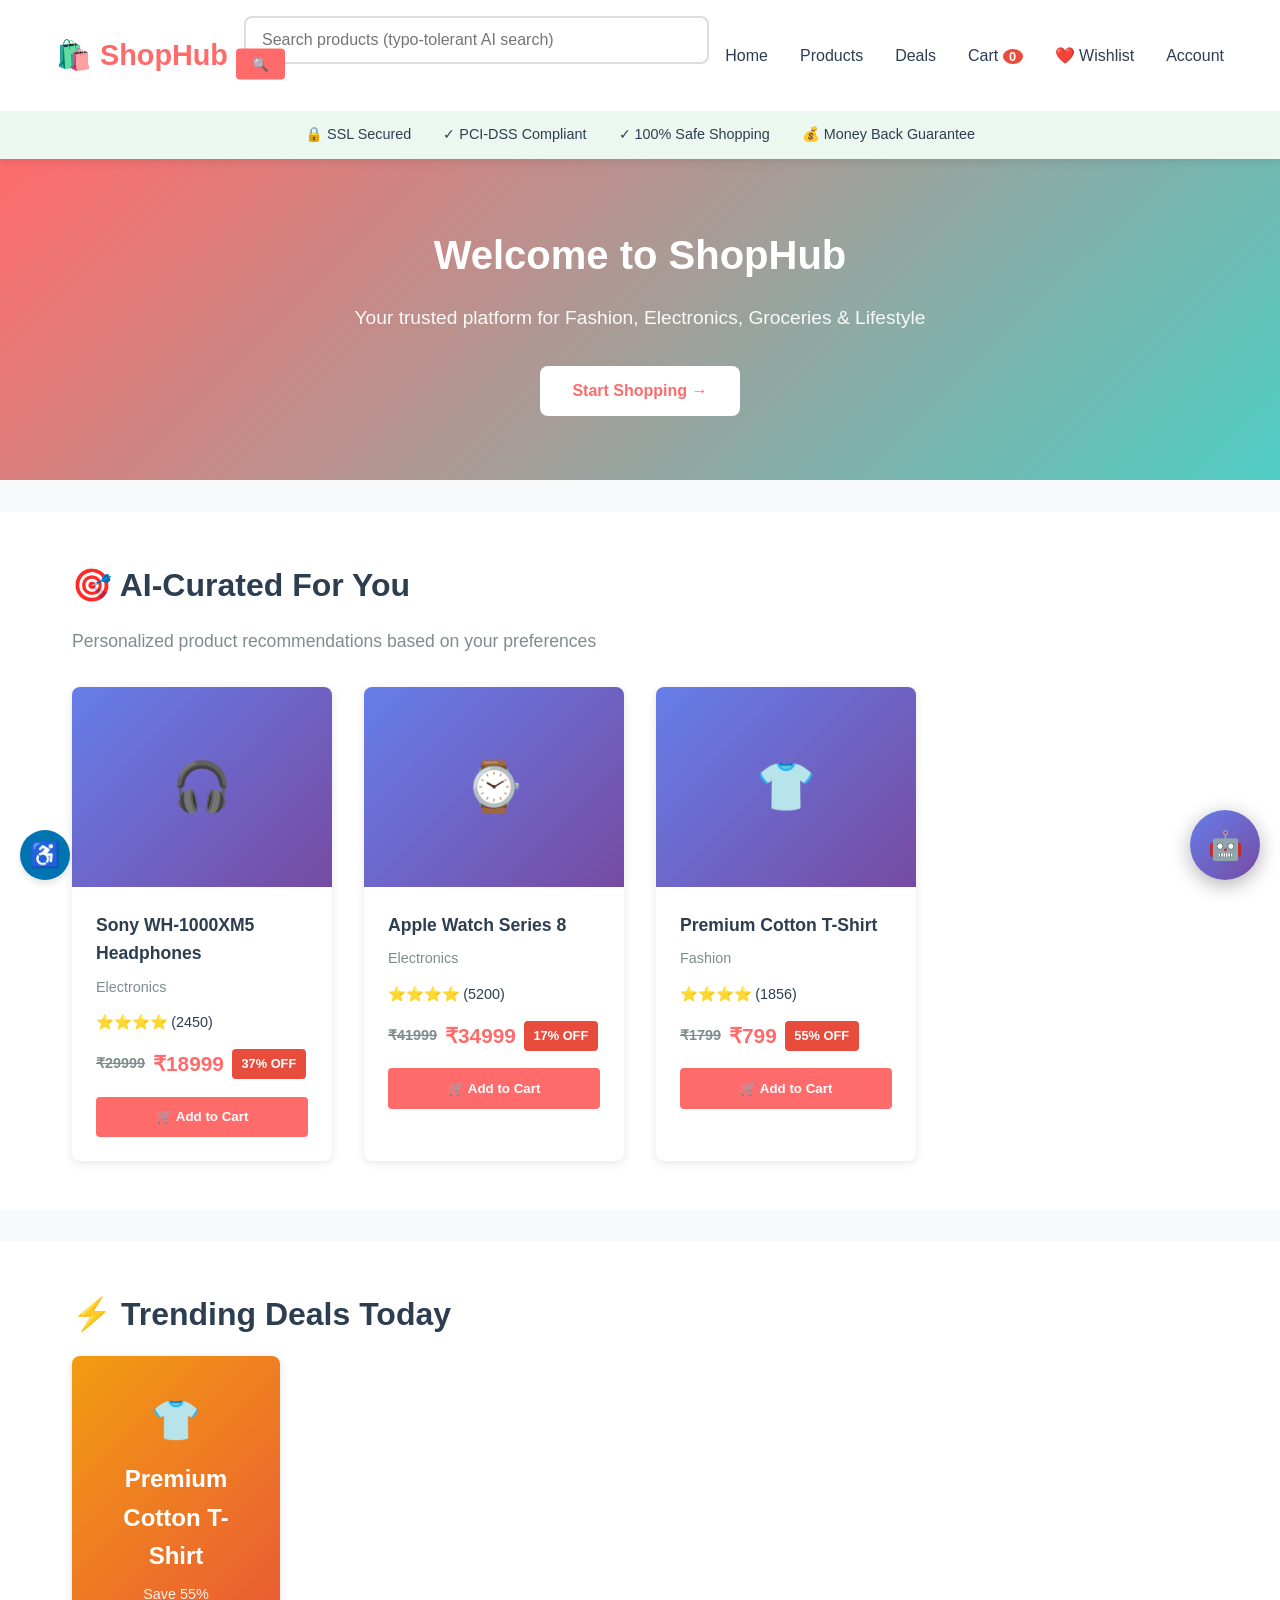
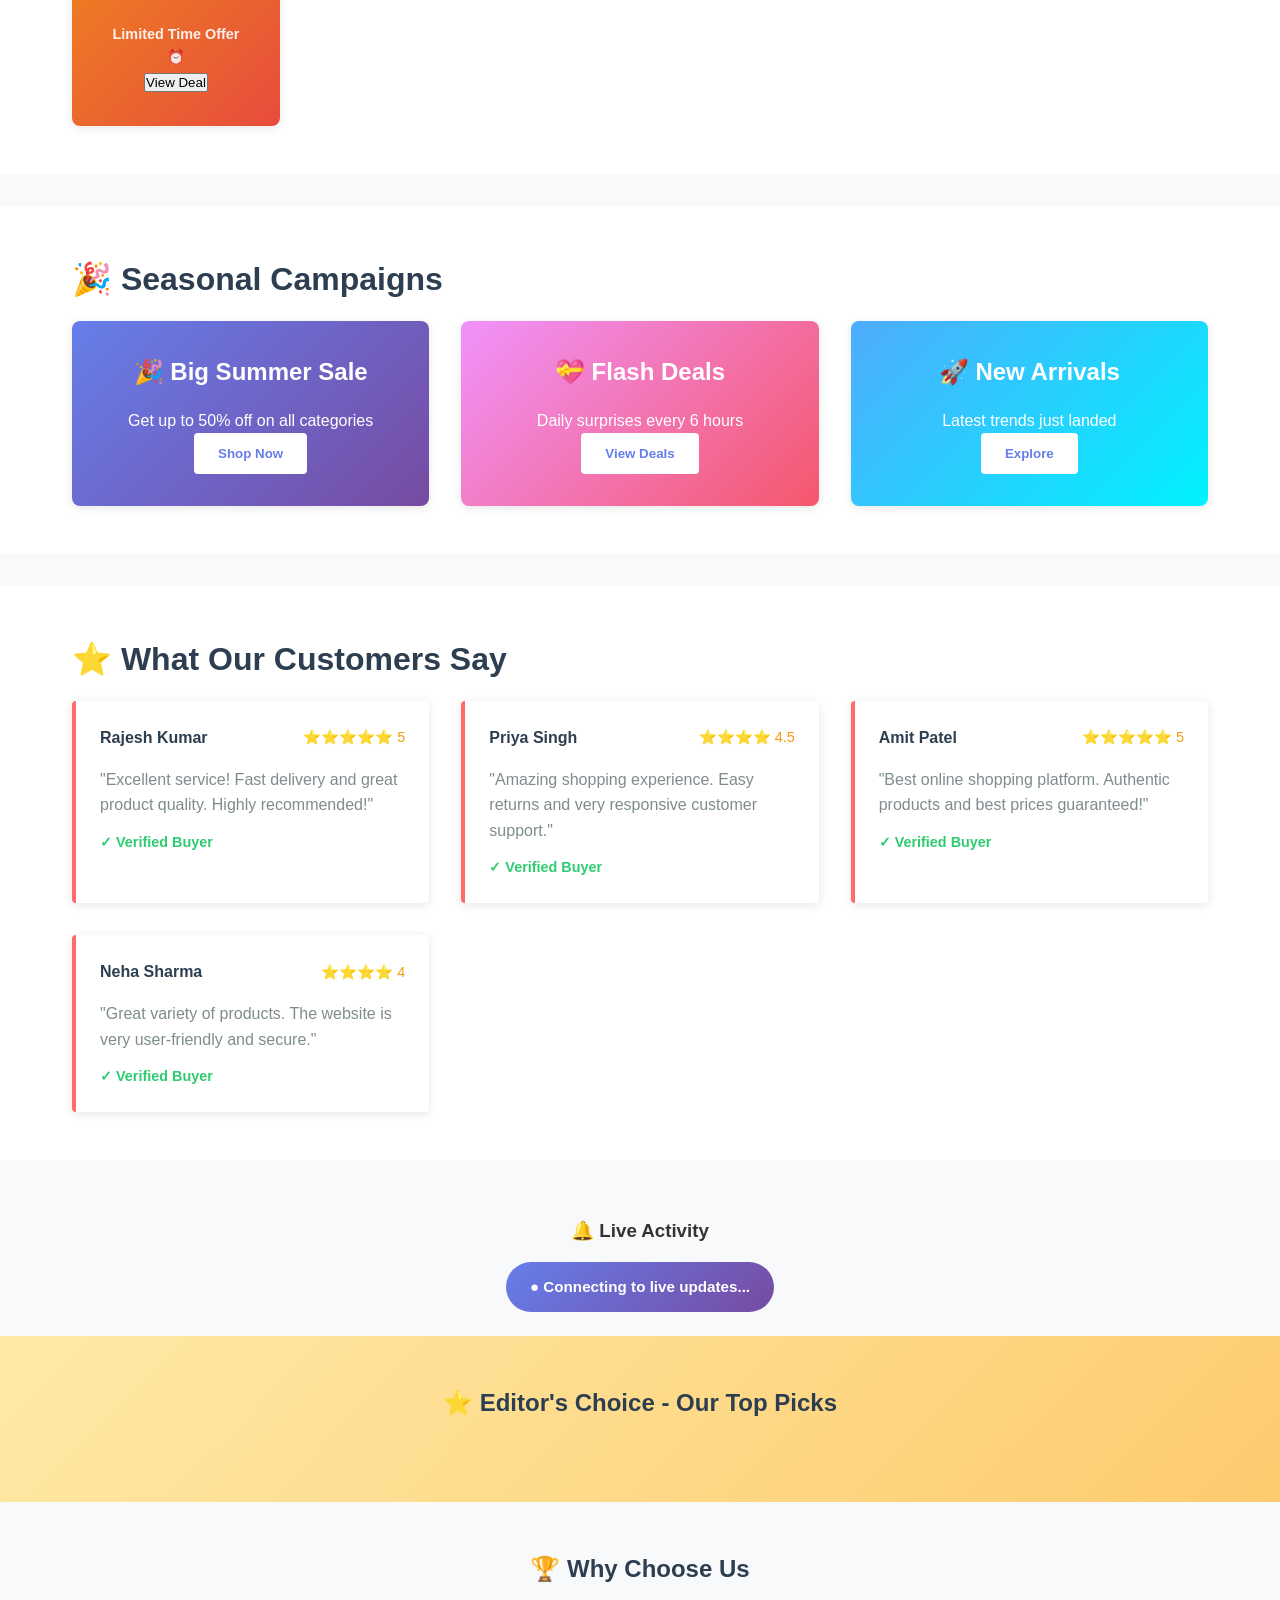
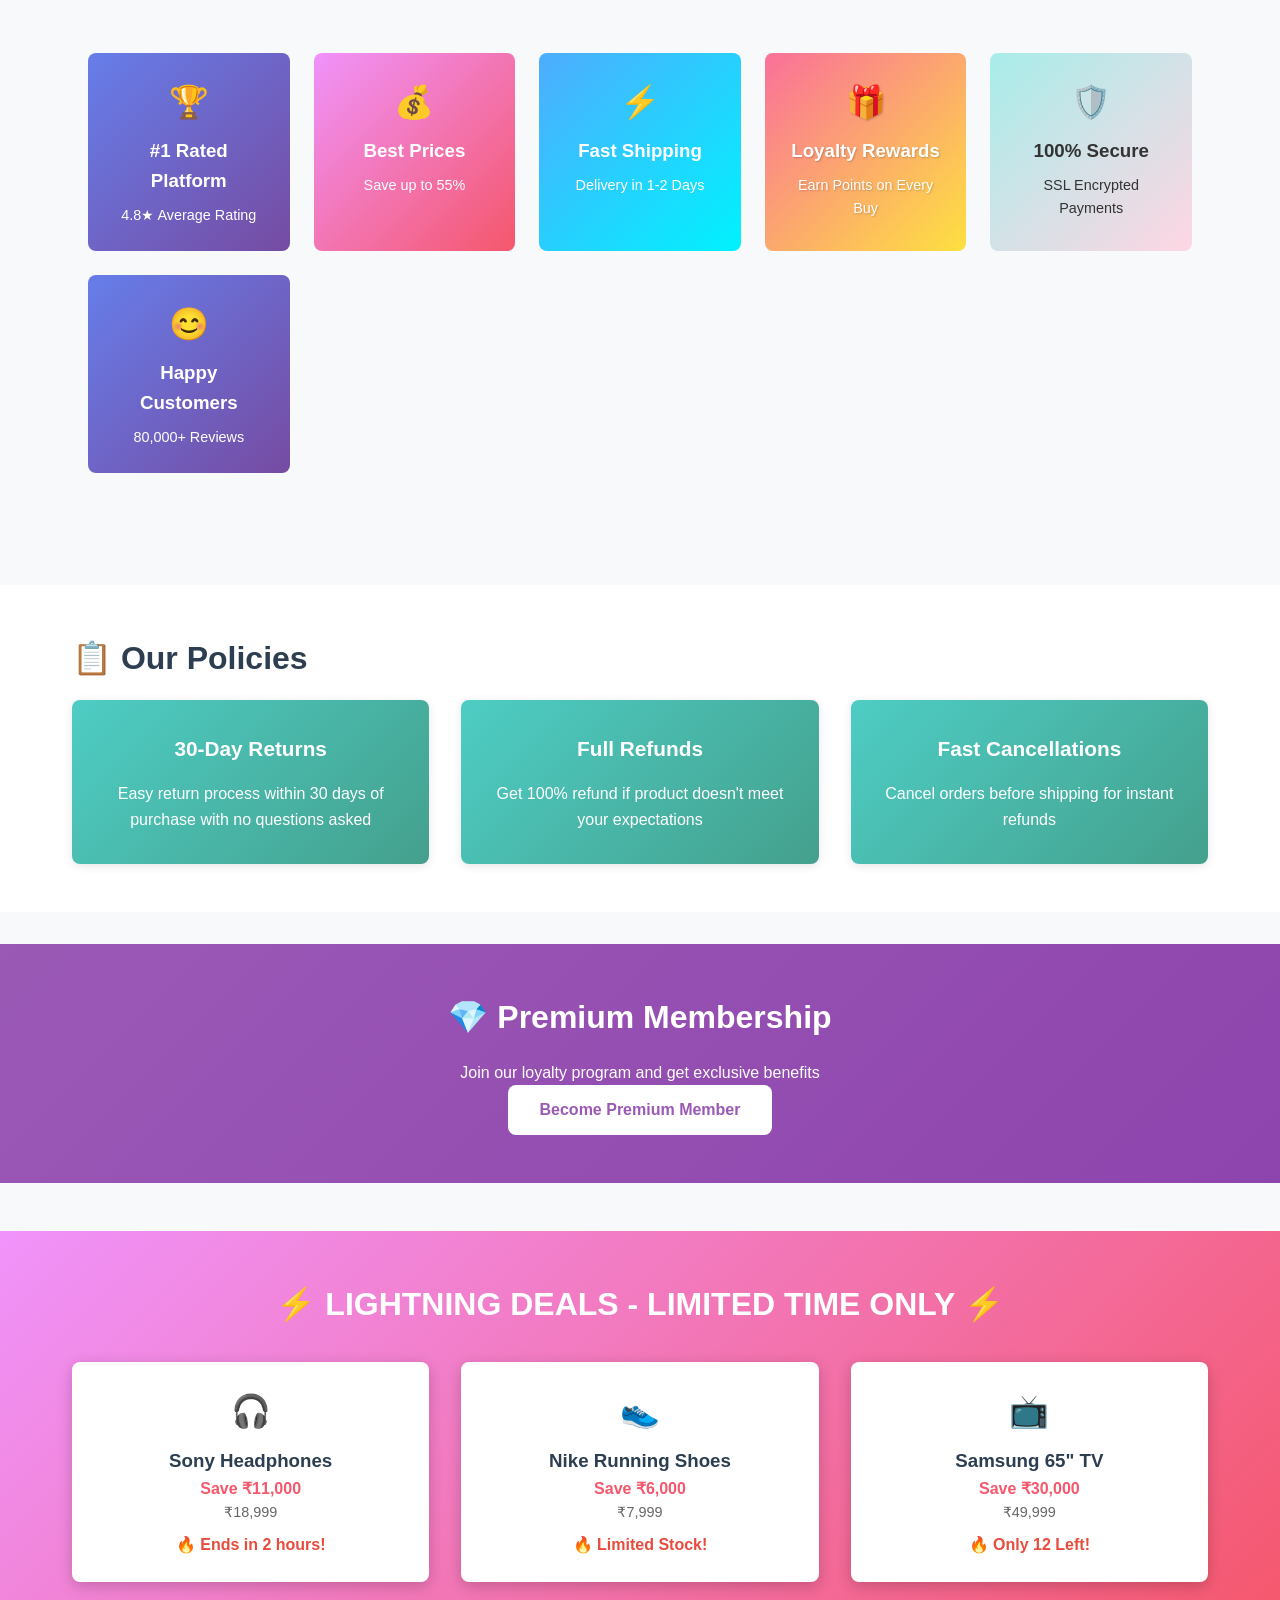
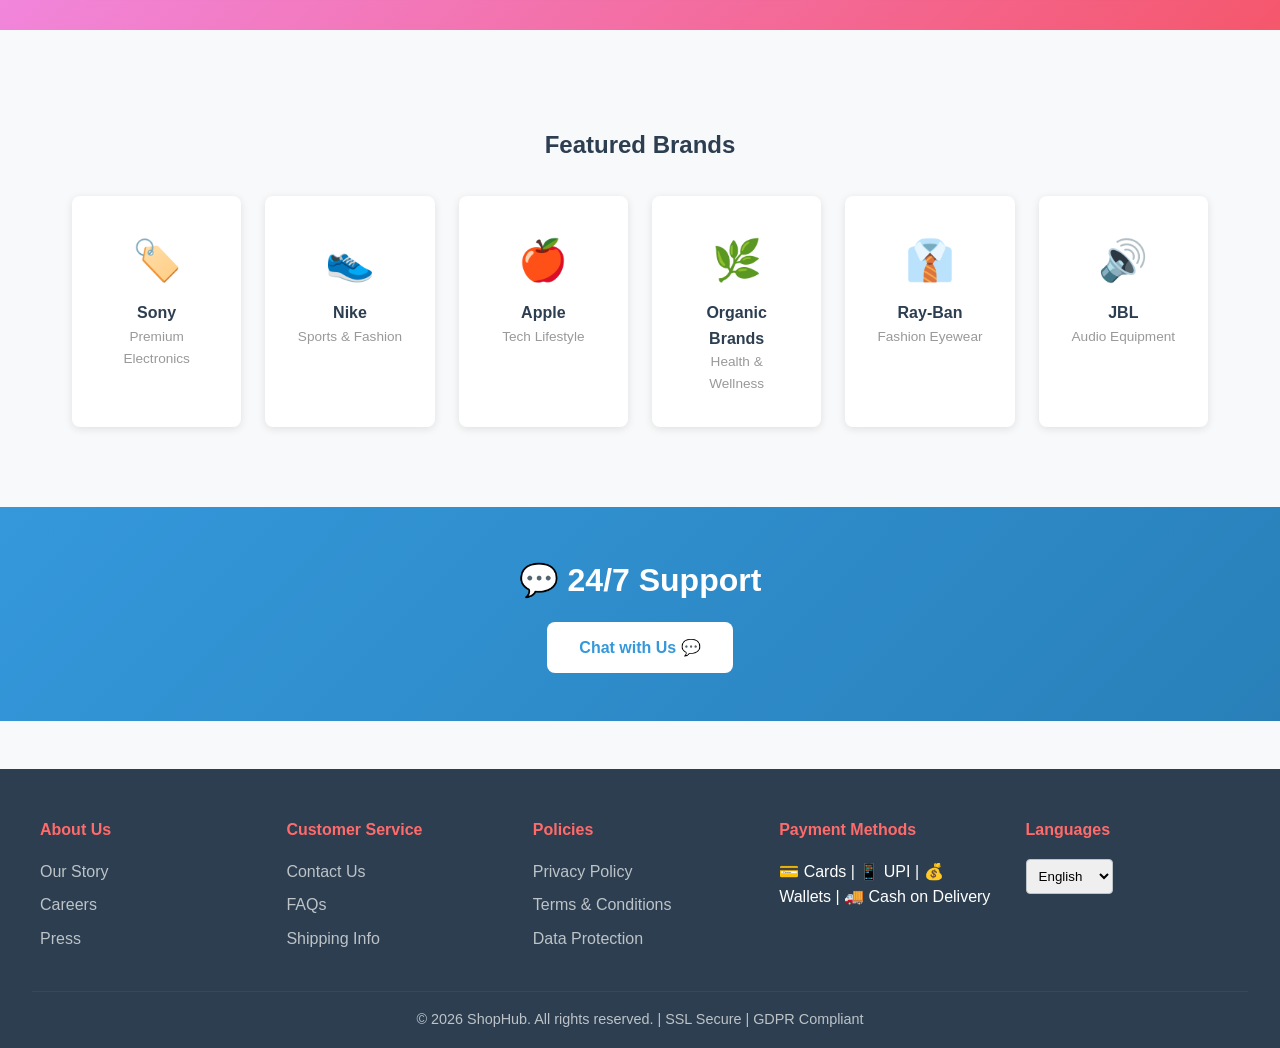
<file: index.html>
<!DOCTYPE html>
<html lang="en">
<head>
    <meta charset="UTF-8">
    <meta name="viewport" content="width=device-width, initial-scale=1.0">
    <title>ShopHub - Your Trusted E-Commerce Platform</title>
    <link rel="stylesheet" href="css/styles.css">
    <link rel="stylesheet" href="css/accessibility.css">
    <!-- Security & Trust Badges -->
    <meta name="description" content="ShopHub - Secure, Scalable E-Commerce Platform for Fashion, Electronics, Groceries & Lifestyle Products">
    <meta property="og:title" content="ShopHub - Trusted Shopping Experience">
    <meta property="og:description" content="Shop with confidence: SSL Secure, PCI-DSS Compliant, 100% Customer Satisfaction">
</head>
<body role="application">
    <!-- Skip to Main Content Link for Accessibility -->
    <a href="#main-content" class="skip-link">Skip to main content</a>

    <!-- Navigation Header -->
    <header role="banner" class="header">
        <div class="header-container">
            <div class="logo-section">
                <h1><a href="index.html" aria-label="ShopHub Home">🛍️ ShopHub</a></h1>
            </div>
            
            <!-- Search Bar with AI-Powered Features -->
            <div class="search-container" role="search">
                <input 
                    type="search" 
                    id="search-input" 
                    placeholder="Search products (typo-tolerant AI search)" 
                    aria-label="Search products"
                    class="search-input"
                >
                <button class="search-btn" aria-label="Search"><span>🔍</span></button>
                <div id="search-suggestions" class="search-suggestions" role="listbox" aria-label="Search suggestions"></div>
            </div>

            <!-- Navigation Menu -->
            <nav role="navigation" aria-label="Main navigation" class="nav-menu">
                <ul>
                    <li><a href="#home">Home</a></li>
                    <li><a href="products.html">Products</a></li>
                    <li><a href="#deals">Deals</a></li>
                    <li><a href="cart.html">Cart <span id="cart-count" class="cart-badge">0</span></a></li>
                    <li><a href="#wishlist" title="View saved items">❤️ Wishlist <span id="wishlist-count" class="cart-badge" style="display: none;">0</span></a></li>
                    <li><a href="account.html">Account</a></li>
                </ul>
            </nav>

            <!-- Mobile Menu Toggle -->
            <button class="mobile-menu-toggle" aria-label="Toggle mobile menu" aria-expanded="false">☰</button>
        </div>

        <!-- Trust & Security Indicators -->
        <div class="trust-banner" role="contentinfo">
            <span aria-label="SSL Secured">🔒 SSL Secured</span>
            <span aria-label="PCI DSS Compliant">✓ PCI-DSS Compliant</span>
            <span aria-label="100% Safe Shopping">✓ 100% Safe Shopping</span>
            <span aria-label="Money Back Guarantee">💰 Money Back Guarantee</span>
        </div>
    </header>

    <!-- Main Content -->
    <main id="main-content" role="main">
        <!-- Hero Section -->
        <section class="hero-section" role="region" aria-label="Featured promotions">
            <div class="hero-content">
                <h2>Welcome to ShopHub</h2>
                <p>Your trusted platform for Fashion, Electronics, Groceries & Lifestyle</p>
                <button class="cta-button" aria-label="Start shopping now">Start Shopping →</button>
            </div>
        </section>

        <!-- Featured AI-Curated Products Section -->
        <section class="featured-section" role="region" aria-label="Featured products">
            <div class="container">
                <h2>🎯 AI-Curated For You</h2>
                <p class="section-description">Personalized product recommendations based on your preferences</p>
                
                <div class="products-grid" id="featured-products" role="list">
                    <!-- Products will be loaded dynamically -->
                </div>
            </div>
        </section>

        <!-- Trending Deals Section -->
        <section class="deals-section" role="region" aria-label="Trending deals">
            <div class="container">
                <h2>⚡ Trending Deals Today</h2>
                
                <div class="deals-carousel" id="trending-deals" role="list">
                    <!-- Deals will be loaded dynamically -->
                </div>
            </div>
        </section>

        <!-- Seasonal Campaigns -->
        <section class="campaigns-section" role="region" aria-label="Seasonal campaigns">
            <div class="container">
                <h2>🎉 Seasonal Campaigns</h2>
                <div class="campaigns-grid" id="campaigns">
                    <!-- Campaigns will be loaded dynamically -->
                </div>
            </div>
        </section>

        <!-- Customer Reviews & Social Proof -->
        <section class="reviews-section" role="region" aria-label="Customer reviews">
            <div class="container">
                <h2>⭐ What Our Customers Say</h2>
                <div class="reviews-grid" id="customer-reviews" role="list">
                    <!-- Reviews will be loaded dynamically -->
                </div>
            </div>
        </section>

        <!-- WINNING FEATURE: Live Purchase Notifications -->
        <section style="background: #f8f9fa; padding: 1.5rem 1rem; text-align: center;">
            <div class="container">
                <h3 style="margin: 0 0 1rem 0; color: #333;">🔔 Live Activity</h3>
                <div id="live-notification-badge" style="background: linear-gradient(135deg, #667eea 0%, #764ba2 100%); color: white; padding: 0.8rem 1.5rem; border-radius: 50px; display: inline-block; font-weight: 600; font-size: 0.95rem;">
                    <span style="animation: pulse 1s infinite;">●</span> Connecting to live updates...
                </div>
            </div>
        </section>

        <!-- WINNING FEATURE: Editor's Choice / Expert Picks -->
        <section style="padding: 3rem 1rem; background: linear-gradient(135deg, #ffeaa7 0%, #fdcb6e 100%);">
            <div class="container">
                <h2 style="text-align: center; margin-bottom: 2rem;">⭐ Editor's Choice - Our Top Picks</h2>
                <div id="expert-picks" style="display: grid; grid-template-columns: repeat(auto-fit, minmax(220px, 1fr)); gap: 2rem;">
                    <!-- Expert picks will be loaded dynamically -->
                </div>
            </div>
        </section>

        <!-- WINNING FEATURE: Why Choose Us -->
        <section style="padding: 3rem 1rem;">
            <div class="container">
                <h2 style="text-align: center; margin-bottom: 2rem;">🏆 Why Choose Us</h2>
                <div id="winner-features">
                    <!-- Features will be loaded dynamically -->
                </div>
            </div>
        </section>

        <!-- Return & Refund Policy -->
        <section class="policies-section" role="region" aria-label="Return and refund policies">
            <div class="container">
                <h2>📋 Our Policies</h2>
                <div class="policies-grid">
                    <div class="policy-card">
                        <h3>30-Day Returns</h3>
                        <p>Easy return process within 30 days of purchase with no questions asked</p>
                    </div>
                    <div class="policy-card">
                        <h3>Full Refunds</h3>
                        <p>Get 100% refund if product doesn't meet your expectations</p>
                    </div>
                    <div class="policy-card">
                        <h3>Fast Cancellations</h3>
                        <p>Cancel orders before shipping for instant refunds</p>
                    </div>
                </div>
            </div>
        </section>

        <!-- Loyalty & Subscription Section -->
        <section class="loyalty-section" role="region" aria-label="Loyalty program">
            <div class="container">
                <h2>💎 Premium Membership</h2>
                <p>Join our loyalty program and get exclusive benefits</p>
                <button class="membership-btn" aria-label="Learn more about premium membership">Become Premium Member</button>
            </div>
        </section>

        <!-- Deals Section -->
        <section class="deals-section" role="region" aria-label="Special deals" style="background: linear-gradient(135deg, #f093fb 0%, #f5576c 100%); padding: 3rem 1rem; margin: 3rem 0;">
            <div class="container">
                <h2 style="color: white; text-align: center; margin-bottom: 2rem; font-size: 2rem;">⚡ LIGHTNING DEALS - LIMITED TIME ONLY ⚡</h2>
                <div style="display: grid; grid-template-columns: repeat(auto-fit, minmax(250px, 1fr)); gap: 2rem;">
                    <div style="background: white; padding: 1.5rem; border-radius: 8px; text-align: center; box-shadow: 0 4px 15px rgba(0,0,0,0.2); transform: translateY(0); transition: transform 0.3s;">
                        <div style="font-size: 2rem; margin-bottom: 0.5rem;">🎧</div>
                        <h3>Sony Headphones</h3>
                        <p style="color: #f5576c; font-weight: bold;">Save ₹11,000</p>
                        <p style="font-size: 0.9rem; color: #666;">₹18,999</p>
                        <p style="color: #e74c3c; font-weight: bold; margin-top: 0.5rem;">🔥 Ends in 2 hours!</p>
                    </div>
                    <div style="background: white; padding: 1.5rem; border-radius: 8px; text-align: center; box-shadow: 0 4px 15px rgba(0,0,0,0.2); transform: translateY(0); transition: transform 0.3s;">
                        <div style="font-size: 2rem; margin-bottom: 0.5rem;">👟</div>
                        <h3>Nike Running Shoes</h3>
                        <p style="color: #f5576c; font-weight: bold;">Save ₹6,000</p>
                        <p style="font-size: 0.9rem; color: #666;">₹7,999</p>
                        <p style="color: #e74c3c; font-weight: bold; margin-top: 0.5rem;">🔥 Limited Stock!</p>
                    </div>
                    <div style="background: white; padding: 1.5rem; border-radius: 8px; text-align: center; box-shadow: 0 4px 15px rgba(0,0,0,0.2); transform: translateY(0); transition: transform 0.3s;">
                        <div style="font-size: 2rem; margin-bottom: 0.5rem;">📺</div>
                        <h3>Samsung 65" TV</h3>
                        <p style="color: #f5576c; font-weight: bold;">Save ₹30,000</p>
                        <p style="font-size: 0.9rem; color: #666;">₹49,999</p>
                        <p style="color: #e74c3c; font-weight: bold; margin-top: 0.5rem;">🔥 Only 12 Left!</p>
                    </div>
                </div>
            </div>
        </section>

        <!-- Featured Brands Section -->
        <section class="brands-section" style="padding: 3rem 1rem; background: #f8f9fa;">
            <div class="container">
                <h2 style="text-align: center; margin-bottom: 2rem;">Featured Brands</h2>
                <div style="display: grid; grid-template-columns: repeat(auto-fit, minmax(150px, 1fr)); gap: 1.5rem; text-align: center;">
                    <div style="background: white; padding: 2rem; border-radius: 8px; box-shadow: 0 2px 8px rgba(0,0,0,0.1);">
                        <div style="font-size: 2.5rem; margin-bottom: 0.5rem;">🏷️</div>
                        <p style="font-weight: 600;">Sony</p>
                        <p style="color: #999; font-size: 0.85rem;">Premium Electronics</p>
                    </div>
                    <div style="background: white; padding: 2rem; border-radius: 8px; box-shadow: 0 2px 8px rgba(0,0,0,0.1);">
                        <div style="font-size: 2.5rem; margin-bottom: 0.5rem;">👟</div>
                        <p style="font-weight: 600;">Nike</p>
                        <p style="color: #999; font-size: 0.85rem;">Sports & Fashion</p>
                    </div>
                    <div style="background: white; padding: 2rem; border-radius: 8px; box-shadow: 0 2px 8px rgba(0,0,0,0.1);">
                        <div style="font-size: 2.5rem; margin-bottom: 0.5rem;">🍎</div>
                        <p style="font-weight: 600;">Apple</p>
                        <p style="color: #999; font-size: 0.85rem;">Tech Lifestyle</p>
                    </div>
                    <div style="background: white; padding: 2rem; border-radius: 8px; box-shadow: 0 2px 8px rgba(0,0,0,0.1);">
                        <div style="font-size: 2.5rem; margin-bottom: 0.5rem;">🌿</div>
                        <p style="font-weight: 600;">Organic Brands</p>
                        <p style="color: #999; font-size: 0.85rem;">Health & Wellness</p>
                    </div>
                    <div style="background: white; padding: 2rem; border-radius: 8px; box-shadow: 0 2px 8px rgba(0,0,0,0.1);">
                        <div style="font-size: 2.5rem; margin-bottom: 0.5rem;">👔</div>
                        <p style="font-weight: 600;">Ray-Ban</p>
                        <p style="color: #999; font-size: 0.85rem;">Fashion Eyewear</p>
                    </div>
                    <div style="background: white; padding: 2rem; border-radius: 8px; box-shadow: 0 2px 8px rgba(0,0,0,0.1);">
                        <div style="font-size: 2.5rem; margin-bottom: 0.5rem;">🔊</div>
                        <p style="font-weight: 600;">JBL</p>
                        <p style="color: #999; font-size: 0.85rem;">Audio Equipment</p>
                    </div>
                </div>
            </div>
        </section>

        <!-- Support & Chat Section -->
        <section class="support-section" role="region" aria-label="Customer support">
            <div class="container">
                <h2>💬 24/7 Support</h2>
                <button id="chat-btn" class="chat-btn" aria-label="Open customer support chat">
                    Chat with Us 💬
                </button>
            </div>
        </section>
    </main>

    <!-- Footer -->
    <footer role="contentinfo" class="footer">
        <div class="footer-container">
            <div class="footer-section">
                <h4>About Us</h4>
                <ul>
                    <li><a href="#">Our Story</a></li>
                    <li><a href="#">Careers</a></li>
                    <li><a href="#">Press</a></li>
                </ul>
            </div>
            <div class="footer-section">
                <h4>Customer Service</h4>
                <ul>
                    <li><a href="#">Contact Us</a></li>
                    <li><a href="#">FAQs</a></li>
                    <li><a href="#">Shipping Info</a></li>
                </ul>
            </div>
            <div class="footer-section">
                <h4>Policies</h4>
                <ul>
                    <li><a href="#">Privacy Policy</a></li>
                    <li><a href="#">Terms & Conditions</a></li>
                    <li><a href="#">Data Protection</a></li>
                </ul>
            </div>
            <div class="footer-section">
                <h4>Payment Methods</h4>
                <p>💳 Cards | 📱 UPI | 💰 Wallets | 🚚 Cash on Delivery</p>
            </div>
            <div class="footer-section">
                <h4>Languages</h4>
                <select id="language-selector" aria-label="Select language">
                    <option value="en">English</option>
                    <option value="hi">हिंदी</option>
                    <option value="es">Español</option>
                </select>
            </div>
        </div>
        <div class="footer-bottom">
            <p>&copy; 2026 ShopHub. All rights reserved. | SSL Secure | GDPR Compliant</p>
        </div>
    </footer>

    <!-- Scripts -->
    <script src="js/main.js"></script>
    <script src="js/accessibility.js"></script>
    <script src="js/search.js"></script>
    <script src="js/recommendations.js"></script>

    <!-- 3D Chatbot Widget -->
    <div id="chat-widget" style="
        position: fixed;
        bottom: 20px;
        right: 20px;
        z-index: 999;
        font-family: Arial, sans-serif;
    ">
        <!-- Chat Toggle Button -->
        <button id="chat-toggle" onclick="toggleChat()" style="
            width: 70px;
            height: 70px;
            border-radius: 50%;
            background: linear-gradient(135deg, #667eea 0%, #764ba2 100%);
            color: white;
            border: none;
            font-size: 28px;
            cursor: pointer;
            box-shadow: 0 5px 20px rgba(0,0,0,0.3);
            transition: transform 0.3s, box-shadow 0.3s;
            animation: chatbounce 2s infinite;
        " onmouseover="this.style.transform='scale(1.1)'" onmouseout="this.style.transform='scale(1)'">
            🤖
        </button>
        
        <!-- Chat Window -->
        <div id="chat-window" style="
            display: none;
            position: absolute;
            bottom: 90px;
            right: 0;
            width: 380px;
            max-height: 500px;
            background: white;
            border-radius: 15px;
            box-shadow: 0 8px 40px rgba(0,0,0,0.2);
            overflow: hidden;
            animation: slideup 0.3s ease-out;
        ">
            <!-- Chat Header -->
            <div style="
                background: linear-gradient(135deg, #667eea 0%, #764ba2 100%);
                color: white;
                padding: 20px;
                display: flex;
                justify-content: space-between;
                align-items: center;
            ">
                <div>
                    <h3 style="margin: 0; font-size: 18px; font-weight: bold;">ShopHub Assistant</h3>
                    <p style="margin: 5px 0 0 0; font-size: 12px; opacity: 0.9;">🟢 Always Online</p>
                </div>
                <button onclick="toggleChat()" style="
                    background: white;
                    color: #667eea;
                    border: none;
                    border-radius: 50%;
                    width: 30px;
                    height: 30px;
                    cursor: pointer;
                    font-size: 18px;
                    display: flex;
                    align-items: center;
                    justify-content: center;
                ">✕</button>
            </div>
            
            <!-- Chat Messages -->
            <div style="
                padding: 20px;
                height: 300px;
                overflow-y: auto;
                background: #f9f9f9;
            ">
                <div style="
                    background: white;
                    padding: 12px;
                    border-radius: 10px;
                    margin-bottom: 10px;
                    box-shadow: 0 2px 5px rgba(0,0,0,0.1);
                ">
                    <p style="margin: 0; color: #333; font-size: 14px;">
                        👋 Hello! Welcome to ShopHub. How can I assist you today?
                    </p>
                </div>
                
                <div style="
                    background: white;
                    padding: 12px;
                    border-radius: 10px;
                    margin-bottom: 10px;
                    box-shadow: 0 2px 5px rgba(0,0,0,0.1);
                ">
                    <p style="margin: 0; color: #333; font-size: 14px;">
                        I can help you with:
                    </p>
                    <ul style="margin: 8px 0 0 0; padding-left: 20px; color: #667eea;">
                        <li>🛍️ Product Information</li>
                        <li>💳 Checkout Support</li>
                        <li>📦 Order Tracking</li>
                        <li>❓ FAQs</li>
                    </ul>
                </div>
            </div>
            
            <!-- Chat Input -->
            <div style="
                padding: 15px;
                border-top: 1px solid #e0e0e0;
                background: white;
                display: flex;
                gap: 8px;
            ">
                <input type="text" id="chat-input" placeholder="Type your message..." style="
                    flex: 1;
                    padding: 10px;
                    border: 1px solid #ddd;
                    border-radius: 20px;
                    font-size: 14px;
                    outline: none;
                " onkeypress="if(event.key==='Enter') sendMessage()">
                <button onclick="sendMessage()" style="
                    background: linear-gradient(135deg, #667eea 0%, #764ba2 100%);
                    color: white;
                    border: none;
                    border-radius: 50%;
                    width: 40px;
                    height: 40px;
                    cursor: pointer;
                    font-size: 18px;
                    display: flex;
                    align-items: center;
                    justify-content: center;
                ">➤</button>
            </div>
        </div>
    </div>

    <!-- Chatbot Styles & Scripts -->
    <style>
        @keyframes chatbounce {
            0%, 100% { transform: translateY(0); }
            50% { transform: translateY(-10px); }
        }
        
        @keyframes slideup {
            from {
                opacity: 0;
                transform: translateY(20px);
            }
            to {
                opacity: 1;
                transform: translateY(0);
            }
        }
        
        #chat-input:focus {
            border-color: #667eea !important;
            box-shadow: 0 0 0 3px rgba(102, 126, 234, 0.1);
        }
    </style>

    <script>
        function toggleChat() {
            var chatWindow = document.getElementById('chat-window');
            var chatToggle = document.getElementById('chat-toggle');
            
            if (chatWindow.style.display === 'none') {
                chatWindow.style.display = 'block';
                chatToggle.style.animation = 'none';
                document.getElementById('chat-input').focus();
            } else {
                chatWindow.style.display = 'none';
                chatToggle.style.animation = 'chatbounce 2s infinite';
            }
        }
        
        function sendMessage() {
            var input = document.getElementById('chat-input');
            var message = input.value.trim();
            
            if (message === '') return;
            
            // Add user message
            var chatMessages = document.querySelector('#chat-window > div:nth-child(2)');
            var userMsg = document.createElement('div');
            userMsg.style.cssText = `
                background: #667eea;
                color: white;
                padding: 12px;
                border-radius: 10px;
                margin-bottom: 10px;
                text-align: right;
                max-width: 80%;
                margin-left: auto;
            `;
            userMsg.innerHTML = '<p style="margin: 0; font-size: 14px;">' + message + '</p>';
            chatMessages.appendChild(userMsg);
            
            // Clear input
            input.value = '';
            
            // Auto-reply after 1 second
            setTimeout(function() {
                var replies = [
                    '✨ Thanks for your message! Our team will respond shortly.',
                    '👍 Got it! Is there anything else I can help with?',
                    '🎉 Great question! Check our FAQ section or contact support.',
                    '💡 I understand! Our support team is here 24/7.',
                    '🚀 Awesome! Feel free to browse our products.'
                ];
                
                var randomReply = replies[Math.floor(Math.random() * replies.length)];
                var botMsg = document.createElement('div');
                botMsg.style.cssText = `
                    background: white;
                    color: #333;
                    padding: 12px;
                    border-radius: 10px;
                    margin-bottom: 10px;
                    box-shadow: 0 2px 5px rgba(0,0,0,0.1);
                `;
                botMsg.innerHTML = '<p style="margin: 0; font-size: 14px;">' + randomReply + '</p>';
                chatMessages.appendChild(botMsg);
                chatMessages.parentElement.scrollTop = chatMessages.parentElement.scrollHeight;
            }, 1000);
            
            // Scroll to bottom
            var scrollable = document.querySelector('#chat-window > div:nth-child(2)');
            scrollable.scrollTop = scrollable.scrollHeight;
        }
    </script>
</body>
</html>
</file>
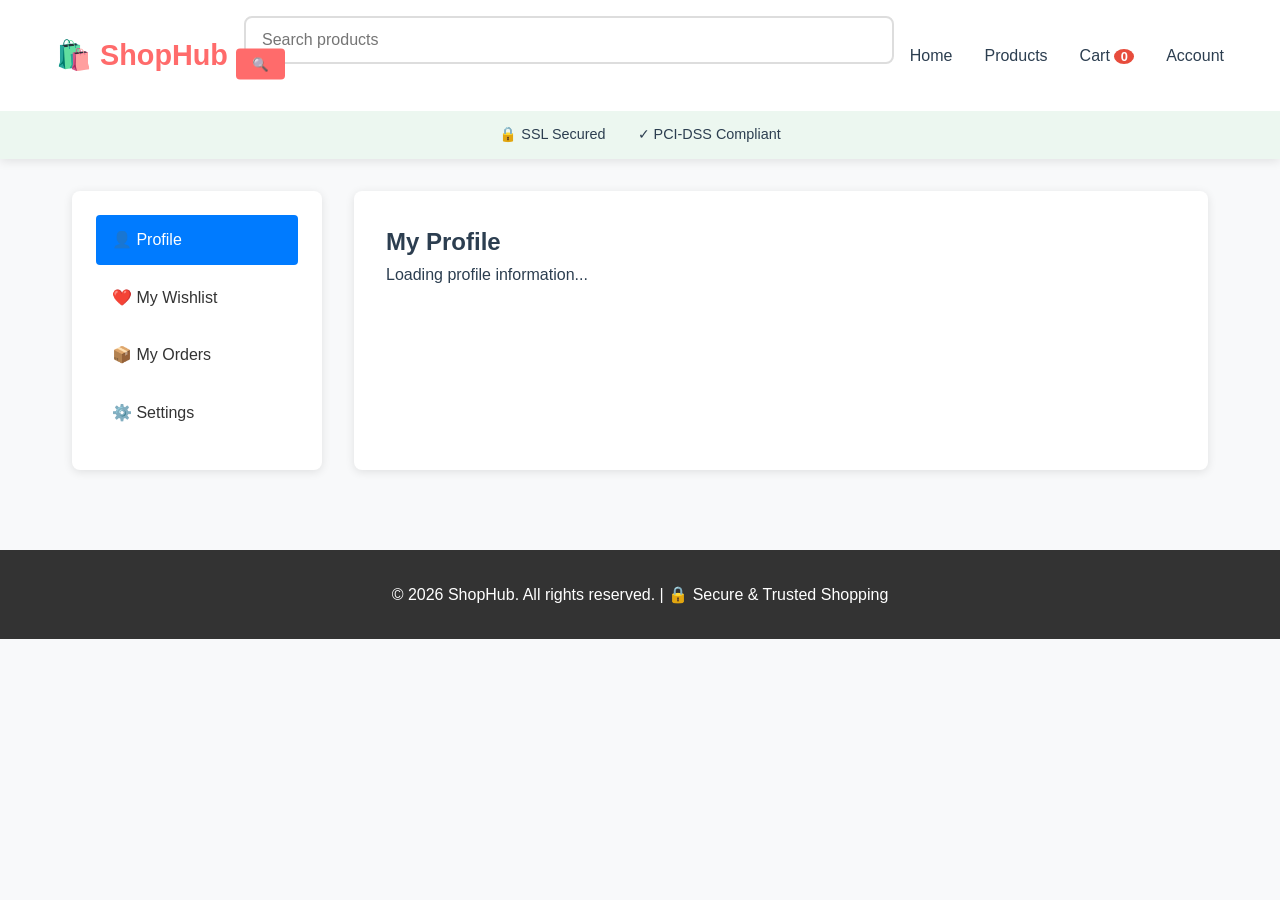
<file: account.html>
<!DOCTYPE html>
<html lang="en">
<head>
    <meta charset="UTF-8">
    <meta name="viewport" content="width=device-width, initial-scale=1.0">
    <title>My Account - ShopHub</title>
    <link rel="stylesheet" href="css/styles.css">
    <link rel="stylesheet" href="css/accessibility.css">
    <style>
        .account-container {
            display: grid;
            grid-template-columns: 250px 1fr;
            gap: 2rem;
            padding: 2rem;
            max-width: 1200px;
            margin: 0 auto;
        }

        .sidebar {
            background: white;
            padding: 1.5rem;
            border-radius: 8px;
            box-shadow: 0 2px 10px rgba(0,0,0,0.1);
            height: fit-content;
        }

        .sidebar nav {
            display: flex;
            flex-direction: column;
        }

        .sidebar a {
            padding: 0.75rem 1rem;
            margin-bottom: 0.5rem;
            color: #333;
            text-decoration: none;
            border-radius: 4px;
            cursor: pointer;
            transition: background 0.3s;
        }

        .sidebar a:hover,
        .sidebar a.active {
            background: #007bff;
            color: white;
        }

        .account-content {
            background: white;
            padding: 2rem;
            border-radius: 8px;
            box-shadow: 0 2px 10px rgba(0,0,0,0.1);
        }

        .section {
            display: none;
        }

        .section.active {
            display: block;
        }

        .wishlist-grid {
            display: grid;
            grid-template-columns: repeat(auto-fill, minmax(250px, 1fr));
            gap: 1.5rem;
            margin-top: 1.5rem;
        }

        .wishlist-item {
            border: 1px solid #ddd;
            border-radius: 8px;
            overflow: hidden;
            transition: transform 0.3s, box-shadow 0.3s;
            padding: 1rem;
        }

        .wishlist-item:hover {
            transform: translateY(-5px);
            box-shadow: 0 4px 15px rgba(0,0,0,0.2);
        }

        .wishlist-item-image {
            width: 100%;
            height: 200px;
            background: #f0f0f0;
            border-radius: 4px;
            margin-bottom: 1rem;
            display: flex;
            align-items: center;
            justify-content: center;
            font-size: 2rem;
        }

        .wishlist-item-name {
            font-weight: bold;
            margin-bottom: 0.5rem;
            color: #333;
        }

        .wishlist-item-price {
            color: #28a745;
            font-size: 1.25rem;
            margin-bottom: 1rem;
            font-weight: bold;
        }

        .wishlist-item-actions {
            display: flex;
            gap: 0.5rem;
        }

        .btn-add-to-cart,
        .btn-remove {
            flex: 1;
            padding: 0.5rem;
            border: none;
            border-radius: 4px;
            cursor: pointer;
            font-weight: bold;
            transition: background 0.3s;
        }

        .btn-add-to-cart {
            background: #007bff;
            color: white;
        }

        .btn-add-to-cart:hover {
            background: #0056b3;
        }

        .btn-remove {
            background: #dc3545;
            color: white;
        }

        .btn-remove:hover {
            background: #c82333;
        }

        .empty-state {
            text-align: center;
            padding: 2rem;
            color: #666;
        }

        .empty-state-icon {
            font-size: 3rem;
            margin-bottom: 1rem;
        }

        .clear-wishlist-btn {
            background: #dc3545;
            color: white;
            padding: 0.75rem 1.5rem;
            border: none;
            border-radius: 4px;
            cursor: pointer;
            margin-bottom: 1.5rem;
            font-weight: bold;
        }

        .clear-wishlist-btn:hover {
            background: #c82333;
        }

        @media (max-width: 768px) {
            .account-container {
                grid-template-columns: 1fr;
            }

            .sidebar {
                display: flex;
                flex-direction: row;
                flex-wrap: wrap;
            }

            .sidebar a {
                flex: 1;
                min-width: 120px;
                text-align: center;
            }

            .wishlist-grid {
                grid-template-columns: repeat(auto-fill, minmax(150px, 1fr));
            }
        }
    </style>
</head>
<body role="application">
    <a href="#main-content" class="skip-link">Skip to main content</a>

    <!-- Navigation Header -->
    <header role="banner" class="header">
        <div class="header-container">
            <div class="logo-section">
                <h1><a href="index.html" aria-label="ShopHub Home">🛍️ ShopHub</a></h1>
            </div>
            
            <div class="search-container" role="search">
                <input type="search" id="search-input" placeholder="Search products" aria-label="Search products" class="search-input">
                <button class="search-btn" aria-label="Search"><span>🔍</span></button>
            </div>

            <nav role="navigation" aria-label="Main navigation" class="nav-menu">
                <ul>
                    <li><a href="index.html">Home</a></li>
                    <li><a href="products.html">Products</a></li>
                    <li><a href="cart.html">Cart <span id="cart-count" class="cart-badge">0</span></a></li>
                    <li><a href="account.html" class="active">Account</a></li>
                </ul>
            </nav>

            <button class="mobile-menu-toggle" aria-label="Toggle mobile menu" aria-expanded="false">☰</button>
        </div>

        <div class="trust-banner" role="contentinfo">
            <span>🔒 SSL Secured</span>
            <span>✓ PCI-DSS Compliant</span>
        </div>
    </header>

    <main id="main-content" role="main">
        <div class="account-container">
            <!-- Sidebar Navigation -->
            <aside class="sidebar" role="complementary" aria-label="Account menu">
                <nav>
                    <a href="#" onclick="showSection('profile')" class="nav-link active" data-section="profile">👤 Profile</a>
                    <a href="#" onclick="showSection('wishlist')" class="nav-link" data-section="wishlist">❤️ My Wishlist</a>
                    <a href="#" onclick="showSection('orders')" class="nav-link" data-section="orders">📦 My Orders</a>
                    <a href="#" onclick="showSection('settings')" class="nav-link" data-section="settings">⚙️ Settings</a>
                </nav>
            </aside>

            <!-- Content Area -->
            <div class="account-content">
                <!-- Profile Section -->
                <section id="profile" class="section active" role="region" aria-label="Profile section">
                    <h2>My Profile</h2>
                    <div id="profile-content">
                        <p>Loading profile information...</p>
                    </div>
                </section>

                <!-- Wishlist Section -->
                <section id="wishlist" class="section" role="region" aria-label="Wishlist section">
                    <h2>❤️ My Wishlist</h2>
                    
                    <div style="display: flex; justify-content: space-between; align-items: center; margin-bottom: 1.5rem;">
                        <p id="wishlist-count-text">Items in wishlist: <span id="wishlist-item-count">0</span></p>
                        <button class="clear-wishlist-btn" onclick="clearWishlist()" id="clear-btn" style="display: none;">Clear All Wishlist Items</button>
                    </div>

                    <div id="wishlist-content">
                        <div class="empty-state">
                            <div class="empty-state-icon">❤️</div>
                            <p>Your wishlist is empty</p>
                            <p style="font-size: 0.9rem; color: #999;">Start adding items to save them for later!</p>
                            <a href="products.html" style="display: inline-block; margin-top: 1rem; padding: 0.75rem 1.5rem; background: #007bff; color: white; text-decoration: none; border-radius: 4px;">Browse Products</a>
                        </div>
                    </div>
                </section>

                <!-- Orders Section -->
                <section id="orders" class="section" role="region" aria-label="Orders section">
                    <h2>📦 My Orders</h2>
                    <div id="orders-content">
                        <p>No orders yet</p>
                    </div>
                </section>

                <!-- Settings Section -->
                <section id="settings" class="section" role="region" aria-label="Settings section">
                    <h2>⚙️ Settings</h2>
                    <div id="settings-content">
                        <p>Coming soon...</p>
                    </div>
                </section>
            </div>
        </div>
    </main>

    <footer style="background: #333; color: white; text-align: center; padding: 2rem; margin-top: 3rem;">
        <p>&copy; 2026 ShopHub. All rights reserved. | 🔒 Secure & Trusted Shopping</p>
    </footer>

    <script src="js/main.js"></script>
    <script src="js/wishlist.js"></script>
</body>
</html>
</file>
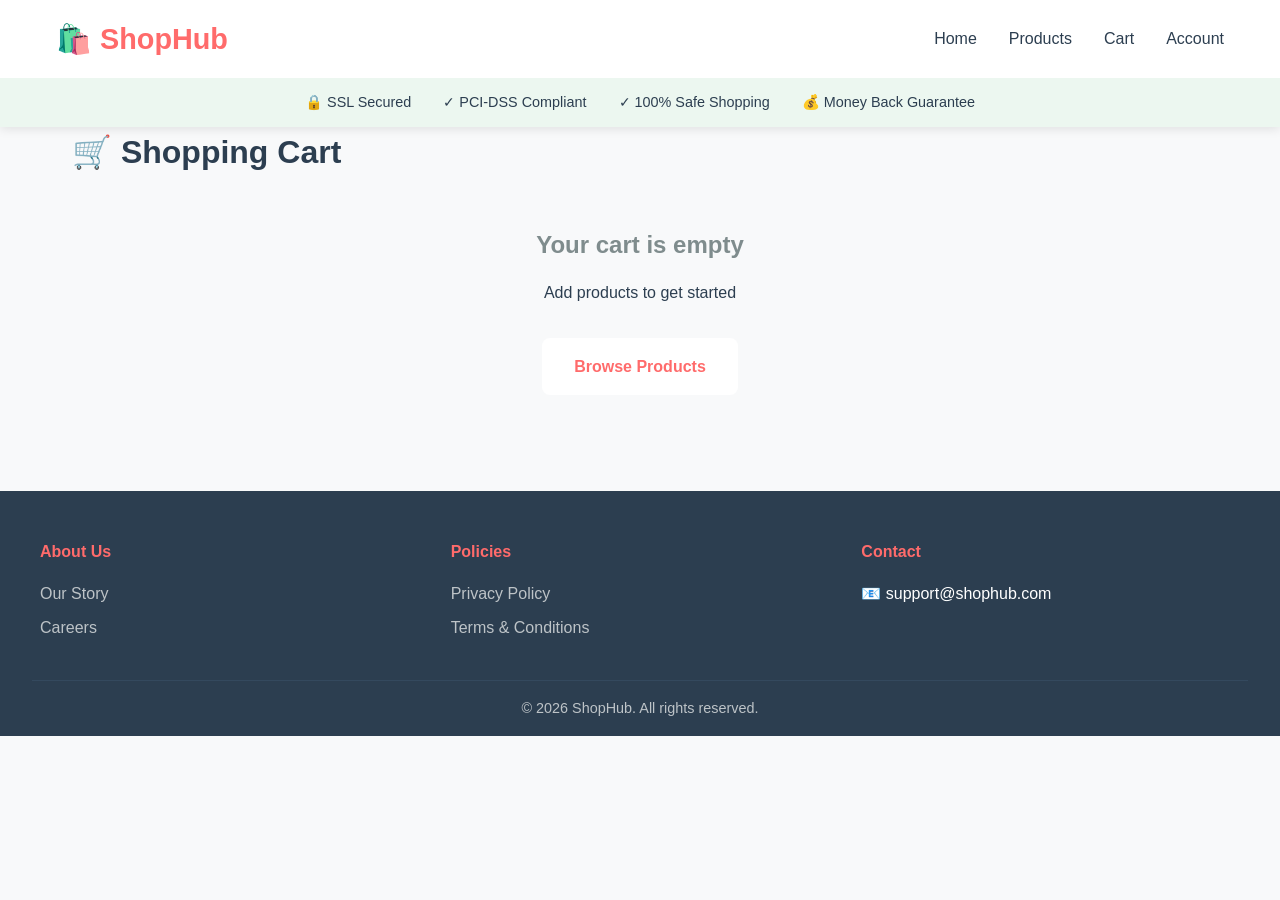
<file: cart.html>
<!DOCTYPE html>
<html lang="en">
<head>
    <meta charset="UTF-8">
    <meta name="viewport" content="width=device-width, initial-scale=1.0">
    <title>Shopping Cart - ShopHub</title>
    <link rel="stylesheet" href="css/styles.css">
    <link rel="stylesheet" href="css/accessibility.css">
</head>
<body role="application">
    <a href="#main-content" class="skip-link">Skip to main content</a>

    <!-- Navigation Header -->
    <header role="banner" class="header">
        <div class="header-container">
            <div class="logo-section">
                <h1><a href="index.html" aria-label="ShopHub Home">🛍️ ShopHub</a></h1>
            </div>
            
            <nav role="navigation" aria-label="Main navigation" class="nav-menu">
                <ul>
                    <li><a href="index.html">Home</a></li>
                    <li><a href="products.html">Products</a></li>
                    <li><a href="cart.html" class="active">Cart</a></li>
                    <li><a href="account.html">Account</a></li>
                </ul>
            </nav>

            <button class="mobile-menu-toggle" aria-label="Toggle mobile menu" aria-expanded="false">☰</button>
        </div>

        <div class="trust-banner" role="contentinfo">
            <span>🔒 SSL Secured</span>
            <span>✓ PCI-DSS Compliant</span>
            <span>✓ 100% Safe Shopping</span>
            <span>💰 Money Back Guarantee</span>
        </div>
    </header>

    <main id="main-content" role="main">
        <div class="container">
            <h1>🛒 Shopping Cart</h1>

            <div id="cart-content" style="display: grid; grid-template-columns: 2fr 1fr; gap: 2rem; margin-top: 2rem;">
                <!-- Cart Items -->
                <section aria-label="Cart items">
                    <div id="cart-items" role="list"></div>
                </section>

                <!-- Cart Summary -->
                <section aria-label="Order summary">
                    <div style="background: white; padding: 2rem; border-radius: 8px; box-shadow: 0 2px 10px rgba(0,0,0,0.1);">
                        <h2>Order Summary</h2>
                        <div style="margin: 1.5rem 0;">
                            <div style="display: flex; justify-content: space-between; margin-bottom: 1rem;">
                                <span>Subtotal:</span>
                                <span id="subtotal">₹0</span>
                            </div>
                            <div style="display: flex; justify-content: space-between; margin-bottom: 1rem;">
                                <span>Tax (18%):</span>
                                <span id="tax">₹0</span>
                            </div>
                            <div style="display: flex; justify-content: space-between; margin-bottom: 1rem;">
                                <span>Shipping:</span>
                                <span id="shipping">₹99</span>
                            </div>
                            <hr>
                            <div style="display: flex; justify-content: space-between; font-weight: bold; font-size: 1.2rem;">
                                <span>Total:</span>
                                <span id="total" style="color: var(--primary-color);">₹0</span>
                            </div>
                        </div>

                        <button class="cta-button" style="width: 100%; margin-top: 1rem;" onclick="proceedToCheckout()" aria-label="Proceed to checkout">
                            Proceed to Checkout →
                        </button>

                        <button style="width: 100%; margin-top: 0.5rem; padding: 0.8rem; background: #f0f0f0; border: 1px solid #ddd; border-radius: 4px; cursor: pointer; font-weight: bold;" onclick="continueShopping()" aria-label="Continue shopping">
                            Continue Shopping
                        </button>
                    </div>
                </section>
            </div>

            <!-- Empty Cart Message -->
            <div id="empty-cart" style="display: none; text-align: center; padding: 3rem 0;">
                <h2 style="font-size: 1.5rem; color: var(--text-light);">Your cart is empty</h2>
                <p style="margin: 1rem 0 2rem;">Add products to get started</p>
                <a href="products.html" class="cta-button" style="display: inline-block; text-decoration: none;">Browse Products</a>
            </div>
        </div>
    </main>

    <!-- Footer -->
    <footer role="contentinfo" class="footer">
        <div class="footer-container">
            <div class="footer-section">
                <h4>About Us</h4>
                <ul>
                    <li><a href="#">Our Story</a></li>
                    <li><a href="#">Careers</a></li>
                </ul>
            </div>
            <div class="footer-section">
                <h4>Policies</h4>
                <ul>
                    <li><a href="#">Privacy Policy</a></li>
                    <li><a href="#">Terms & Conditions</a></li>
                </ul>
            </div>
            <div class="footer-section">
                <h4>Contact</h4>
                <p>📧 support@shophub.com</p>
            </div>
        </div>
        <div class="footer-bottom">
            <p>&copy; 2026 ShopHub. All rights reserved.</p>
        </div>
    </footer>

    <script>
        // Cart management
        function displayCart() {
            const cart = JSON.parse(localStorage.getItem('cart')) || [];
            const cartItems = document.getElementById('cart-items');
            const emptyCart = document.getElementById('empty-cart');
            const cartContent = document.getElementById('cart-content');

            if (cart.length === 0) {
                cartItems.innerHTML = '';
                cartContent.style.display = 'none';
                emptyCart.style.display = 'block';
                return;
            }

            emptyCart.style.display = 'none';
            cartContent.style.display = 'grid';

            cartItems.innerHTML = cart.map(item => `
                <div style="background: white; padding: 1rem; margin-bottom: 1rem; border-radius: 8px; display: flex; gap: 1rem; box-shadow: 0 2px 10px rgba(0,0,0,0.1);">
                    <div style="font-size: 2rem;">${item.image}</div>
                    <div style="flex: 1;">
                        <h3 style="margin: 0;">${item.name}</h3>
                        <p style="color: var(--text-light); margin: 0.5rem 0;">₹${item.price}</p>
                        <div style="display: flex; gap: 0.5rem; margin-top: 0.5rem;">
                            <button onclick="updateQuantity('${item.id}', ${item.quantity - 1})" style="padding: 0.3rem 0.6rem; background: #f0f0f0; border: 1px solid #ddd; border-radius: 4px; cursor: pointer;">-</button>
                            <input type="number" value="${item.quantity}" style="width: 50px; padding: 0.3rem; border: 1px solid #ddd; border-radius: 4px;" readonly>
                            <button onclick="updateQuantity('${item.id}', ${item.quantity + 1})" style="padding: 0.3rem 0.6rem; background: #f0f0f0; border: 1px solid #ddd; border-radius: 4px; cursor: pointer;">+</button>
                            <button onclick="removeFromCart('${item.id}')" style="margin-left: auto; padding: 0.3rem 0.8rem; background: var(--danger-color); color: white; border: none; border-radius: 4px; cursor: pointer;">Remove</button>
                        </div>
                    </div>
                    <div style="text-align: right;">
                        <p style="font-weight: bold; font-size: 1.1rem;">₹${item.quantity * item.price}</p>
                    </div>
                </div>
            `).join('');

            updateSummary();
        }

        function updateQuantity(productId, quantity) {
            if (quantity < 1) return;
            const cart = JSON.parse(localStorage.getItem('cart')) || [];
            const item = cart.find(i => i.id === productId);
            if (item) {
                item.quantity = quantity;
                localStorage.setItem('cart', JSON.stringify(cart));
                displayCart();
            }
        }

        function removeFromCart(productId) {
            if (!confirm('Remove this item from cart?')) return;
            let cart = JSON.parse(localStorage.getItem('cart')) || [];
            cart = cart.filter(i => String(i.id) !== String(productId));
            localStorage.setItem('cart', JSON.stringify(cart));
            updateCartBadge();
            displayCart();
        }

        function updateCartBadge() {
            const cart = JSON.parse(localStorage.getItem('cart')) || [];
            const count = cart.reduce((sum, item) => sum + item.quantity, 0);
            const badges = document.querySelectorAll('#cart-count');
            badges.forEach(badge => badge.textContent = count);
        }

        function updateSummary() {
            const cart = JSON.parse(localStorage.getItem('cart')) || [];
            const subtotal = cart.reduce((sum, item) => sum + (item.price * item.quantity), 0);
            const tax = subtotal * 0.18;
            const shipping = subtotal < 500 ? 99 : 0;
            const total = subtotal + tax + shipping;

            document.getElementById('subtotal').textContent = '₹' + subtotal.toFixed(2);
            document.getElementById('tax').textContent = '₹' + tax.toFixed(2);
            document.getElementById('shipping').textContent = shipping > 0 ? '₹' + shipping.toFixed(2) : 'FREE';
            document.getElementById('total').textContent = '₹' + total.toFixed(2);
        }

        function proceedToCheckout() {
            const cart = JSON.parse(localStorage.getItem('cart')) || [];
            if (cart.length === 0) {
                alert('Cart is empty!');
                return;
            }
            alert('🔒 Secure Checkout:\n\nSupported Payment Methods:\n- Credit/Debit Cards\n- UPI\n- Digital Wallets\n- Cash on Delivery\n\nThis would redirect to secure checkout in production.');
        }

        function continueShopping() {
            window.location.href = 'products.html';
        }

        // Initialize
        document.addEventListener('DOMContentLoaded', () => {
            displayCart();
            updateCartBadge();
        });
    </script>
</body>
</html>
</file>
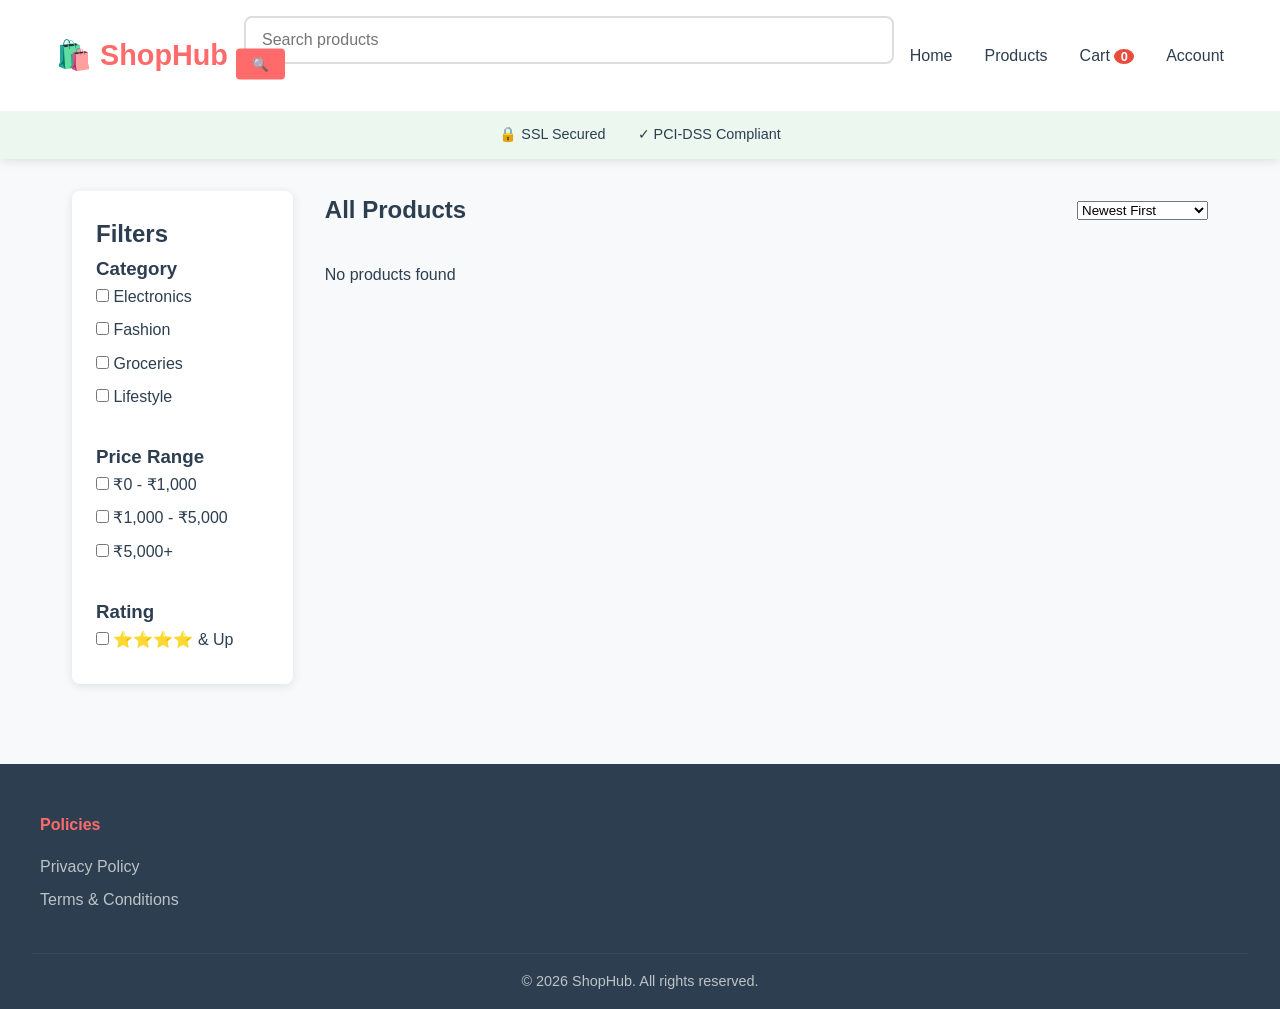
<file: products.html>
<!DOCTYPE html>
<html lang="en">
<head>
    <meta charset="UTF-8">
    <meta name="viewport" content="width=device-width, initial-scale=1.0">
    <title>Products - ShopHub</title>
    <link rel="stylesheet" href="css/styles.css">
    <link rel="stylesheet" href="css/accessibility.css">
</head>
<body role="application">
    <a href="#main-content" class="skip-link">Skip to main content</a>

    <!-- Navigation Header -->
    <header role="banner" class="header">
        <div class="header-container">
            <div class="logo-section">
                <h1><a href="index.html" aria-label="ShopHub Home">🛍️ ShopHub</a></h1>
            </div>
            
            <div class="search-container" role="search">
                <input type="search" id="search-input" placeholder="Search products" aria-label="Search products" class="search-input">
                <button class="search-btn" aria-label="Search"><span>🔍</span></button>
            </div>

            <nav role="navigation" aria-label="Main navigation" class="nav-menu">
                <ul>
                    <li><a href="index.html">Home</a></li>
                    <li><a href="products.html" class="active">Products</a></li>
                    <li><a href="cart.html">Cart <span id="cart-count" class="cart-badge">0</span></a></li>
                    <li><a href="account.html">Account</a></li>
                </ul>
            </nav>

            <button class="mobile-menu-toggle" aria-label="Toggle mobile menu" aria-expanded="false">☰</button>
        </div>

        <div class="trust-banner" role="contentinfo">
            <span>🔒 SSL Secured</span>
            <span>✓ PCI-DSS Compliant</span>
        </div>
    </header>

    <main id="main-content" role="main">
        <div class="container" style="padding: 2rem; display: grid; grid-template-columns: 1fr 4fr; gap: 2rem;">
            <!-- Filters Sidebar -->
            <aside role="complementary" aria-label="Filters">
                <div style="background: white; padding: 1.5rem; border-radius: 8px; box-shadow: 0 2px 10px rgba(0,0,0,0.1);">
                    <h2>Filters</h2>
                    
                    <div style="margin-bottom: 2rem;">
                        <h3>Category</h3>
                        <label style="display: block; margin-bottom: 0.5rem;">
                            <input type="checkbox" value="Electronics" onchange="filterProducts()"> Electronics
                        </label>
                        <label style="display: block; margin-bottom: 0.5rem;">
                            <input type="checkbox" value="Fashion" onchange="filterProducts()"> Fashion
                        </label>
                        <label style="display: block; margin-bottom: 0.5rem;">
                            <input type="checkbox" value="Groceries" onchange="filterProducts()"> Groceries
                        </label>
                        <label style="display: block; margin-bottom: 0.5rem;">
                            <input type="checkbox" value="Lifestyle" onchange="filterProducts()"> Lifestyle
                        </label>
                    </div>

                    <div style="margin-bottom: 2rem;">
                        <h3>Price Range</h3>
                        <label style="display: block; margin-bottom: 0.5rem;">
                            <input type="checkbox" value="0-1000" onchange="filterProducts()"> ₹0 - ₹1,000
                        </label>
                        <label style="display: block; margin-bottom: 0.5rem;">
                            <input type="checkbox" value="1000-5000" onchange="filterProducts()"> ₹1,000 - ₹5,000
                        </label>
                        <label style="display: block; margin-bottom: 0.5rem;">
                            <input type="checkbox" value="5000+" onchange="filterProducts()"> ₹5,000+
                        </label>
                    </div>

                    <div>
                        <h3>Rating</h3>
                        <label style="display: block; margin-bottom: 0.5rem;">
                            <input type="checkbox" value="4+" onchange="filterProducts()"> ⭐⭐⭐⭐ & Up
                        </label>
                    </div>
                </div>
            </aside>

            <!-- Products Section -->
            <section role="region" aria-label="Products">
                <div style="display: flex; justify-content: space-between; align-items: center; margin-bottom: 2rem;">
                    <h1>All Products</h1>
                    <select id="sort-select" onchange="sortProducts()" aria-label="Sort products">
                        <option value="newest">Newest First</option>
                        <option value="price-low">Price: Low to High</option>
                        <option value="price-high">Price: High to Low</option>
                        <option value="rating">Highest Rated</option>
                    </select>
                </div>

                <div id="products-list" class="products-grid" role="list"></div>
            </section>
        </div>
    </main>

    <!-- Footer -->
    <footer role="contentinfo" class="footer">
        <div class="footer-container">
            <div class="footer-section">
                <h4>Policies</h4>
                <ul>
                    <li><a href="#">Privacy Policy</a></li>
                    <li><a href="#">Terms & Conditions</a></li>
                </ul>
            </div>
        </div>
        <div class="footer-bottom">
            <p>&copy; 2026 ShopHub. All rights reserved.</p>
        </div>
    </footer>

    <script src="js/main.js"></script>
    <script src="js/search.js"></script>
    <script>
        let currentProducts = [];

        document.addEventListener('DOMContentLoaded', () => {
            if (app && app.products) {
                currentProducts = app.products;
                displayProducts(currentProducts);
            }
        });

        function displayProducts(products) {
            const list = document.getElementById('products-list');
            if (products.length === 0) {
                list.innerHTML = '<p style="grid-column: 1/-1;">No products found</p>';
                return;
            }

            list.innerHTML = products.map(p => `
                <div class="product-card" role="listitem" style="display: flex; flex-direction: column; background: white; border-radius: 8px; overflow: hidden; box-shadow: 0 2px 8px rgba(0,0,0,0.1); transition: transform 0.2s, box-shadow 0.2s;">
                    <div class="product-image" style="font-size: 3rem; text-align: center; padding: 2rem; background: linear-gradient(135deg, #667eea 0%, #764ba2 100%); color: white;">${p.image}</div>
                    <div class="product-info" style="padding: 1.2rem; flex: 1; display: flex; flex-direction: column;">
                        <div class="product-category" style="font-size: 0.75rem; color: #999; text-transform: uppercase; margin-bottom: 0.5rem;">${p.category}${p.subcategory ? ' • ' + p.subcategory : ''}</div>
                        <div class="product-name" style="font-weight: 600; margin-bottom: 0.5rem; font-size: 1rem; line-height: 1.3;">${p.name}</div>
                        <div class="product-description" style="font-size: 0.85rem; color: #666; margin-bottom: 0.8rem; line-height: 1.4;">${p.description || ''}</div>
                        <div class="product-specs" style="font-size: 0.8rem; margin-bottom: 1rem; display: flex; flex-wrap: wrap; gap: 0.5rem;">
                            ${(p.specs || []).slice(0, 2).map(spec => `<span style="background: #f0f0f0; padding: 0.3rem 0.6rem; border-radius: 4px;">${spec}</span>`).join('')}
                        </div>
                        <div class="product-stock" style="font-size: 0.85rem; margin-bottom: 0.8rem; font-weight: 500;">
                            <span style="color: ${p.stock > 20 ? '#27ae60' : p.stock > 5 ? '#f39c12' : '#e74c3c'};">
                                ${p.stock > 20 ? '✓ In Stock (' + p.stock + ')' : p.stock > 0 ? '⚠ Limited (' + p.stock + ')' : '✗ Out of Stock'}
                            </span>
                        </div>
                        <div class="product-rating" style="margin-bottom: 0.8rem;">
                            <span style="color: #f39c12;">${'⭐'.repeat(Math.floor(p.rating))}</span>
                            <span style="color: #999; font-size: 0.85rem;">${p.rating.toFixed(1)} (${p.reviews} reviews)</span>
                        </div>
                        <div class="product-price" style="margin-bottom: 1rem; display: flex; align-items: center; gap: 0.5rem;">
                            <span class="original-price" style="text-decoration: line-through; color: #999; font-size: 0.9rem;">₹${p.originalPrice}</span>
                            <span class="current-price" style="font-size: 1.3rem; font-weight: 700; color: #27ae60;">₹${p.price}</span>
                            <span class="discount-badge" style="background: #e74c3c; color: white; padding: 0.3rem 0.6rem; border-radius: 4px; font-size: 0.8rem; font-weight: 600;">${p.discount}% OFF</span>
                        </div>
                        <button class="add-to-cart-btn" onclick="app.addToCart(${p.id})" style="margin-top: auto; padding: 0.8rem; background: #3498db; color: white; border: none; border-radius: 4px; font-weight: 600; cursor: pointer; transition: background 0.2s;" aria-label="Add ${p.name} to cart">
                            🛒 Add to Cart
                        </button>
                    </div>
                </div>
            `).join('');
        }

        function filterProducts() {
            // Get checked filters
            const categories = Array.from(document.querySelectorAll('input[type="checkbox"][value*="Electronics"], input[type="checkbox"][value*="Fashion"], input[type="checkbox"][value*="Groceries"], input[type="checkbox"][value*="Lifestyle"]')).filter(cb => cb.checked).map(cb => cb.value);
            
            let filtered = app.products;

            if (categories.length > 0) {
                filtered = filtered.filter(p => categories.includes(p.category));
            }

            currentProducts = filtered;
            displayProducts(currentProducts);
        }

        function sortProducts() {
            const sort = document.getElementById('sort-select').value;
            let sorted = [...currentProducts];

            if (sort === 'price-low') {
                sorted.sort((a, b) => a.price - b.price);
            } else if (sort === 'price-high') {
                sorted.sort((a, b) => b.price - a.price);
            } else if (sort === 'rating') {
                sorted.sort((a, b) => b.rating - a.rating);
            } else {
                sorted.sort((a, b) => b.id - a.id);
            }

            displayProducts(sorted);
        }
    </script>
</body>
</html>
</file>
<file: css/styles.css>
/* Global Styles */
* {
    margin: 0;
    padding: 0;
    box-sizing: border-box;
}

:root {
    --primary-color: #FF6B6B;
    --secondary-color: #4ECDC4;
    --success-color: #2ECC71;
    --warning-color: #F39C12;
    --danger-color: #E74C3C;
    --dark-bg: #2C3E50;
    --light-bg: #ECF0F1;
    --text-dark: #2C3E50;
    --text-light: #7F8C8D;
    --border-radius: 8px;
    --box-shadow: 0 2px 10px rgba(0, 0, 0, 0.1);
    --transition: all 0.3s ease;
}

body {
    font-family: 'Segoe UI', Tahoma, Geneva, Verdana, sans-serif;
    line-height: 1.6;
    color: var(--text-dark);
    background-color: #f8f9fa;
}

/* Header & Navigation */
.header {
    background: white;
    box-shadow: var(--box-shadow);
    position: sticky;
    top: 0;
    z-index: 100;
}

.header-container {
    max-width: 1200px;
    margin: 0 auto;
    padding: 1rem;
    display: flex;
    align-items: center;
    justify-content: space-between;
    flex-wrap: wrap;
    gap: 1rem;
}

.logo-section h1 {
    font-size: 1.8rem;
    color: var(--primary-color);
}

.logo-section a {
    text-decoration: none;
    color: inherit;
}

/* Search Container */
.search-container {
    flex: 1;
    position: relative;
    min-width: 250px;
}

.search-input {
    width: 100%;
    padding: 0.8rem 1rem;
    border: 2px solid #ddd;
    border-radius: var(--border-radius);
    font-size: 1rem;
    transition: var(--transition);
}

.search-input:focus {
    outline: none;
    border-color: var(--primary-color);
    box-shadow: 0 0 5px rgba(255, 107, 107, 0.3);
}

.search-btn {
    position: absolute;
    right: 8px;
    top: 50%;
    transform: translateY(-50%);
    background: var(--primary-color);
    color: white;
    border: none;
    padding: 0.5rem 1rem;
    border-radius: 4px;
    cursor: pointer;
    transition: var(--transition);
}

.search-btn:hover {
    background: #ff5252;
}

.search-suggestions {
    position: absolute;
    top: 100%;
    left: 0;
    right: 0;
    background: white;
    border: 1px solid #ddd;
    border-top: none;
    max-height: 300px;
    overflow-y: auto;
    display: none;
    z-index: 10;
}

.search-suggestions.active {
    display: block;
}

.search-suggestion-item {
    padding: 0.8rem 1rem;
    cursor: pointer;
    transition: var(--transition);
    border-bottom: 1px solid #eee;
}

.search-suggestion-item:hover {
    background-color: var(--light-bg);
}

/* Navigation Menu */
.nav-menu ul {
    display: flex;
    list-style: none;
    gap: 2rem;
}

.nav-menu a {
    text-decoration: none;
    color: var(--text-dark);
    font-weight: 500;
    position: relative;
    transition: var(--transition);
}

.nav-menu a:hover {
    color: var(--primary-color);
}

.nav-menu a::after {
    content: '';
    position: absolute;
    bottom: -5px;
    left: 0;
    width: 0;
    height: 2px;
    background: var(--primary-color);
    transition: var(--transition);
}

.nav-menu a:hover::after {
    width: 100%;
}

.cart-badge {
    background: var(--danger-color);
    color: white;
    border-radius: 50%;
    padding: 0 0.4rem;
    font-size: 0.8rem;
    font-weight: bold;
}

/* Mobile Menu */
.mobile-menu-toggle {
    display: none;
    background: none;
    border: none;
    font-size: 1.5rem;
    cursor: pointer;
}

/* Trust Banner */
.trust-banner {
    background: #ecf7f0;
    padding: 0.8rem;
    text-align: center;
    display: flex;
    justify-content: center;
    gap: 2rem;
    flex-wrap: wrap;
    font-size: 0.9rem;
    font-weight: 500;
}

/* Hero Section */
.hero-section {
    background: linear-gradient(135deg, var(--primary-color), var(--secondary-color));
    color: white;
    padding: 4rem 2rem;
    text-align: center;
}

.hero-content h2 {
    font-size: 2.5rem;
    margin-bottom: 1rem;
}

.hero-content p {
    font-size: 1.2rem;
    margin-bottom: 2rem;
    opacity: 0.95;
}

.cta-button {
    background: white;
    color: var(--primary-color);
    border: none;
    padding: 1rem 2rem;
    font-size: 1rem;
    border-radius: var(--border-radius);
    font-weight: bold;
    cursor: pointer;
    transition: var(--transition);
}

.cta-button:hover {
    transform: translateY(-2px);
    box-shadow: 0 5px 15px rgba(0, 0, 0, 0.2);
}

/* Container */
.container {
    max-width: 1200px;
    margin: 0 auto;
    padding: 0 2rem;
}

/* Sections */
.featured-section,
.deals-section,
.campaigns-section,
.reviews-section,
.policies-section,
.loyalty-section,
.support-section {
    padding: 3rem 2rem;
    background: white;
    margin: 2rem 0;
}

.featured-section h2,
.deals-section h2,
.campaigns-section h2,
.reviews-section h2,
.policies-section h2,
.loyalty-section h2,
.support-section h2 {
    font-size: 2rem;
    margin-bottom: 1rem;
    color: var(--text-dark);
}

.section-description {
    color: var(--text-light);
    margin-bottom: 2rem;
    font-size: 1.1rem;
}

/* Products Grid */
.products-grid {
    display: grid;
    grid-template-columns: repeat(auto-fill, minmax(250px, 1fr));
    gap: 2rem;
}

.product-card {
    background: white;
    border-radius: var(--border-radius);
    overflow: hidden;
    box-shadow: var(--box-shadow);
    transition: var(--transition);
    cursor: pointer;
}

.product-card:hover {
    transform: translateY(-5px);
    box-shadow: 0 5px 20px rgba(0, 0, 0, 0.15);
}

.product-image {
    width: 100%;
    height: 200px;
    background: linear-gradient(135deg, #667eea 0%, #764ba2 100%);
    display: flex;
    align-items: center;
    justify-content: center;
    font-size: 3rem;
    color: white;
}

.product-info {
    padding: 1.5rem;
}

.product-name {
    font-size: 1.1rem;
    font-weight: bold;
    margin-bottom: 0.5rem;
    color: var(--text-dark);
}

.product-category {
    color: var(--text-light);
    font-size: 0.9rem;
    margin-bottom: 0.8rem;
}

.product-rating {
    display: flex;
    gap: 0.2rem;
    margin-bottom: 0.8rem;
    font-size: 0.9rem;
}

.product-price {
    display: flex;
    gap: 0.5rem;
    align-items: center;
    margin-bottom: 1rem;
    font-weight: bold;
}

.original-price {
    text-decoration: line-through;
    color: var(--text-light);
    font-size: 0.9rem;
}

.current-price {
    font-size: 1.3rem;
    color: var(--primary-color);
}

.discount-badge {
    background: var(--danger-color);
    color: white;
    padding: 0.3rem 0.6rem;
    border-radius: 4px;
    font-size: 0.8rem;
    font-weight: bold;
}

.add-to-cart-btn {
    width: 100%;
    background: var(--primary-color);
    color: white;
    border: none;
    padding: 0.8rem;
    border-radius: 4px;
    cursor: pointer;
    font-weight: bold;
    transition: var(--transition);
}

.add-to-cart-btn:hover {
    background: #ff5252;
}

/* Deals Carousel */
.deals-carousel {
    display: grid;
    grid-template-columns: repeat(auto-fill, minmax(200px, 1fr));
    gap: 1.5rem;
}

.deal-card {
    background: linear-gradient(135deg, #f39c12, #e74c3c);
    color: white;
    padding: 2rem;
    border-radius: var(--border-radius);
    text-align: center;
    box-shadow: var(--box-shadow);
}

.deal-card h3 {
    font-size: 1.5rem;
    margin-bottom: 0.5rem;
}

.deal-card p {
    font-size: 0.9rem;
    opacity: 0.9;
}

.deal-timer {
    margin-top: 1rem;
    font-weight: bold;
    font-size: 1.1rem;
}

/* Campaigns Grid */
.campaigns-grid {
    display: grid;
    grid-template-columns: repeat(auto-fit, minmax(280px, 1fr));
    gap: 2rem;
}

.campaign-banner {
    background: linear-gradient(135deg, #667eea 0%, #764ba2 100%);
    color: white;
    padding: 2rem;
    border-radius: var(--border-radius);
    text-align: center;
    box-shadow: var(--box-shadow);
}

.campaign-banner h3 {
    font-size: 1.5rem;
    margin-bottom: 1rem;
}

.campaign-banner button {
    background: white;
    color: #667eea;
    border: none;
    padding: 0.8rem 1.5rem;
    border-radius: 4px;
    cursor: pointer;
    font-weight: bold;
    transition: var(--transition);
}

.campaign-banner button:hover {
    transform: scale(1.05);
}

/* Reviews Grid */
.reviews-grid {
    display: grid;
    grid-template-columns: repeat(auto-fill, minmax(300px, 1fr));
    gap: 2rem;
}

.review-card {
    background: white;
    border-left: 4px solid var(--primary-color);
    padding: 1.5rem;
    border-radius: 4px;
    box-shadow: var(--box-shadow);
}

.review-header {
    display: flex;
    justify-content: space-between;
    align-items: center;
    margin-bottom: 1rem;
}

.reviewer-name {
    font-weight: bold;
    color: var(--text-dark);
}

.review-rating {
    color: #f39c12;
    font-size: 0.9rem;
}

.review-text {
    color: var(--text-light);
    line-height: 1.6;
    margin-bottom: 0.8rem;
}

.review-verified {
    display: flex;
    align-items: center;
    gap: 0.5rem;
    color: var(--success-color);
    font-size: 0.9rem;
    font-weight: bold;
}

/* Policies Grid */
.policies-grid {
    display: grid;
    grid-template-columns: repeat(auto-fit, minmax(250px, 1fr));
    gap: 2rem;
}

.policy-card {
    background: linear-gradient(135deg, #4ECDC4, #44A08D);
    color: white;
    padding: 2rem;
    border-radius: var(--border-radius);
    text-align: center;
    box-shadow: var(--box-shadow);
}

.policy-card h3 {
    font-size: 1.3rem;
    margin-bottom: 1rem;
}

/* Loyalty Section */
.loyalty-section {
    background: linear-gradient(135deg, #9b59b6, #8e44ad);
    color: white;
    text-align: center;
}

.loyalty-section h2 {
    color: white;
    margin-bottom: 1rem;
}

.membership-btn {
    background: white;
    color: #9b59b6;
    border: none;
    padding: 1rem 2rem;
    border-radius: var(--border-radius);
    font-weight: bold;
    cursor: pointer;
    transition: var(--transition);
    font-size: 1rem;
}

.membership-btn:hover {
    transform: scale(1.05);
}

/* Support Section */
.support-section {
    text-align: center;
    background: linear-gradient(135deg, #3498db, #2980b9);
    color: white;
}

.support-section h2 {
    color: white;
}

.chat-btn {
    background: white;
    color: #3498db;
    border: none;
    padding: 1rem 2rem;
    border-radius: var(--border-radius);
    font-weight: bold;
    cursor: pointer;
    font-size: 1rem;
    transition: var(--transition);
}

.chat-btn:hover {
    transform: scale(1.05);
}

/* Footer */
.footer {
    background: var(--dark-bg);
    color: white;
    padding: 3rem 2rem 1rem;
    margin-top: 3rem;
}

.footer-container {
    max-width: 1200px;
    margin: 0 auto;
    display: grid;
    grid-template-columns: repeat(auto-fit, minmax(200px, 1fr));
    gap: 2rem;
    margin-bottom: 2rem;
}

.footer-section h4 {
    margin-bottom: 1rem;
    color: var(--primary-color);
}

.footer-section ul {
    list-style: none;
}

.footer-section ul li {
    margin-bottom: 0.5rem;
}

.footer-section a {
    color: #bdc3c7;
    text-decoration: none;
    transition: var(--transition);
}

.footer-section a:hover {
    color: var(--primary-color);
}

.footer-section select {
    padding: 0.5rem;
    border-radius: 4px;
    border: 1px solid #bdc3c7;
}

.footer-bottom {
    border-top: 1px solid #34495e;
    padding-top: 1rem;
    text-align: center;
    color: #bdc3c7;
    font-size: 0.9rem;
}

/* Responsive Design */
@media (max-width: 768px) {
    .header-container {
        flex-direction: column;
    }

    .nav-menu {
        display: none;
    }

    .nav-menu.active {
        display: block;
        width: 100%;
    }

    .mobile-menu-toggle {
        display: block;
    }

    .nav-menu ul {
        flex-direction: column;
        gap: 0;
    }

    .nav-menu a {
        display: block;
        padding: 0.8rem;
        border-bottom: 1px solid #eee;
    }

    .search-container {
        order: 3;
        flex-basis: 100%;
    }

    .trust-banner {
        gap: 1rem;
        font-size: 0.8rem;
    }

    .hero-content h2 {
        font-size: 1.8rem;
    }

    .products-grid {
        grid-template-columns: repeat(auto-fill, minmax(180px, 1fr));
        gap: 1rem;
    }

    .deals-carousel {
        grid-template-columns: repeat(auto-fill, minmax(150px, 1fr));
    }
}

@media (max-width: 480px) {
    .products-grid,
    .campaigns-grid,
    .reviews-grid,
    .policies-grid,
    .deals-carousel {
        grid-template-columns: 1fr;
    }

    .hero-content h2 {
        font-size: 1.5rem;
    }

    .footer-container {
        grid-template-columns: 1fr;
    }
}

/* WINNING ANIMATIONS & FEATURES */
@keyframes pulse {
    0%, 100% { opacity: 1; }
    50% { opacity: 0.5; }
}

@keyframes slideIn {
    from {
        transform: translateX(100%);
        opacity: 0;
    }
    to {
        transform: translateX(0);
        opacity: 1;
    }
}

@keyframes fadeIn {
    from { opacity: 0; }
    to { opacity: 1; }
}

@keyframes bounce {
    0%, 100% { transform: translateY(0); }
    50% { transform: translateY(-10px); }
}

.pulse-animation {
    animation: pulse 1s infinite;
}

.bounce-animation {
    animation: bounce 1s infinite;
}

/* Wishlist Button */
.wishlist-btn {
    transition: all 0.3s ease;
}

.wishlist-btn:hover {
    transform: scale(1.05);
    box-shadow: 0 2px 8px rgba(0,0,0,0.15);
}

.wishlist-btn.active {
    background: #e74c3c !important;
    color: white !important;
}

/* Expert Pick Card */
.expert-pick-card {
    transition: all 0.3s ease;
    position: relative;
}

.expert-pick-card:hover {
    transform: translateY(-5px);
    box-shadow: 0 8px 20px rgba(0,0,0,0.15);
}

/* Live Notification Badge */
#live-notification-badge {
    display: inline-block;
    animation: slideIn 0.5s ease-out;
}

/* Winner Features Grid */
#winner-features > div {
    transition: all 0.3s ease;
}

#winner-features > div:hover {
    transform: translateY(-5px);
}
</file>
<file: css/accessibility.css>
/* Accessibility Styles */

/* Skip Link */
.skip-link {
    position: absolute;
    top: -40px;
    left: 0;
    background: #000;
    color: white;
    padding: 8px;
    text-decoration: none;
    z-index: 100;
    border-radius: 0 0 4px 0;
}

.skip-link:focus {
    top: 0;
}

/* Focus Visible Styles */
:focus-visible {
    outline: 3px solid var(--primary-color);
    outline-offset: 2px;
}

/* Button Focus */
button:focus-visible,
input:focus-visible,
select:focus-visible,
a:focus-visible {
    outline: 3px solid var(--primary-color);
    outline-offset: 2px;
}

/* Keyboard Navigation Indicators */
button:focus-visible,
a:focus-visible {
    box-shadow: 0 0 0 3px rgba(255, 107, 107, 0.3);
}

/* Reduced Motion Support */
@media (prefers-reduced-motion: reduce) {
    *,
    *::before,
    *::after {
        animation-duration: 0.01ms !important;
        animation-iteration-count: 1 !important;
        transition-duration: 0.01ms !important;
    }
}

/* High Contrast Mode */
@media (prefers-contrast: more) {
    :root {
        --text-dark: #000;
        --text-light: #333;
        --primary-color: #0000FF;
        --secondary-color: #00AA00;
    }

    .product-card {
        border: 2px solid #000;
    }

    button {
        border: 2px solid currentColor;
    }
}

/* Dark Mode Support */
@media (prefers-color-scheme: dark) {
    body {
        background-color: #1a1a1a;
        color: #e0e0e0;
    }

    .header {
        background: #2d2d2d;
        box-shadow: 0 2px 10px rgba(0, 0, 0, 0.5);
    }

    .product-card {
        background: #2d2d2d;
        box-shadow: 0 2px 10px rgba(0, 0, 0, 0.5);
    }

    .search-input {
        background: #3d3d3d;
        color: white;
        border-color: #555;
    }

    .search-suggestions {
        background: #2d2d2d;
        border-color: #555;
    }

    .footer {
        background: #0a0a0a;
    }
}

/* Print Styles */
@media print {
    .header,
    .footer,
    .mobile-menu-toggle,
    button,
    .search-container {
        display: none;
    }

    .products-grid {
        grid-template-columns: repeat(2, 1fr);
    }
}

/* High Zoom Support */
@media (max-width: 320px) {
    body {
        font-size: 14px;
    }

    .nav-menu ul {
        flex-direction: column;
    }

    .header-container {
        flex-direction: column;
        gap: 0.5rem;
    }
}

/* Screen Reader Only Class */
.sr-only {
    position: absolute;
    width: 1px;
    height: 1px;
    padding: 0;
    margin: -1px;
    overflow: hidden;
    clip: rect(0, 0, 0, 0);
    white-space: nowrap;
    border-width: 0;
}

/* Alert Messages */
[role="alert"] {
    padding: 1rem;
    border-radius: 4px;
    margin-bottom: 1rem;
    animation: slideIn 0.3s ease-out;
}

[role="alert"].success {
    background: #d4edda;
    color: #155724;
    border: 1px solid #c3e6cb;
}

[role="alert"].error {
    background: #f8d7da;
    color: #721c24;
    border: 1px solid #f5c6cb;
}

[role="alert"].info {
    background: #d1ecf1;
    color: #0c5460;
    border: 1px solid #bee5eb;
}

@keyframes slideIn {
    from {
        transform: translateY(-20px);
        opacity: 0;
    }
    to {
        transform: translateY(0);
        opacity: 1;
    }
}

/* Tooltip Accessibility */
[aria-label] {
    position: relative;
}

/* Better Tab Navigation */
button,
a,
input,
select {
    position: relative;
}

/* Color Blind Friendly Palette */
.status-success {
    background: #0173B2;
}

.status-warning {
    background: #DE8F05;
}

.status-error {
    background: #CC78BC;
}
</file>
